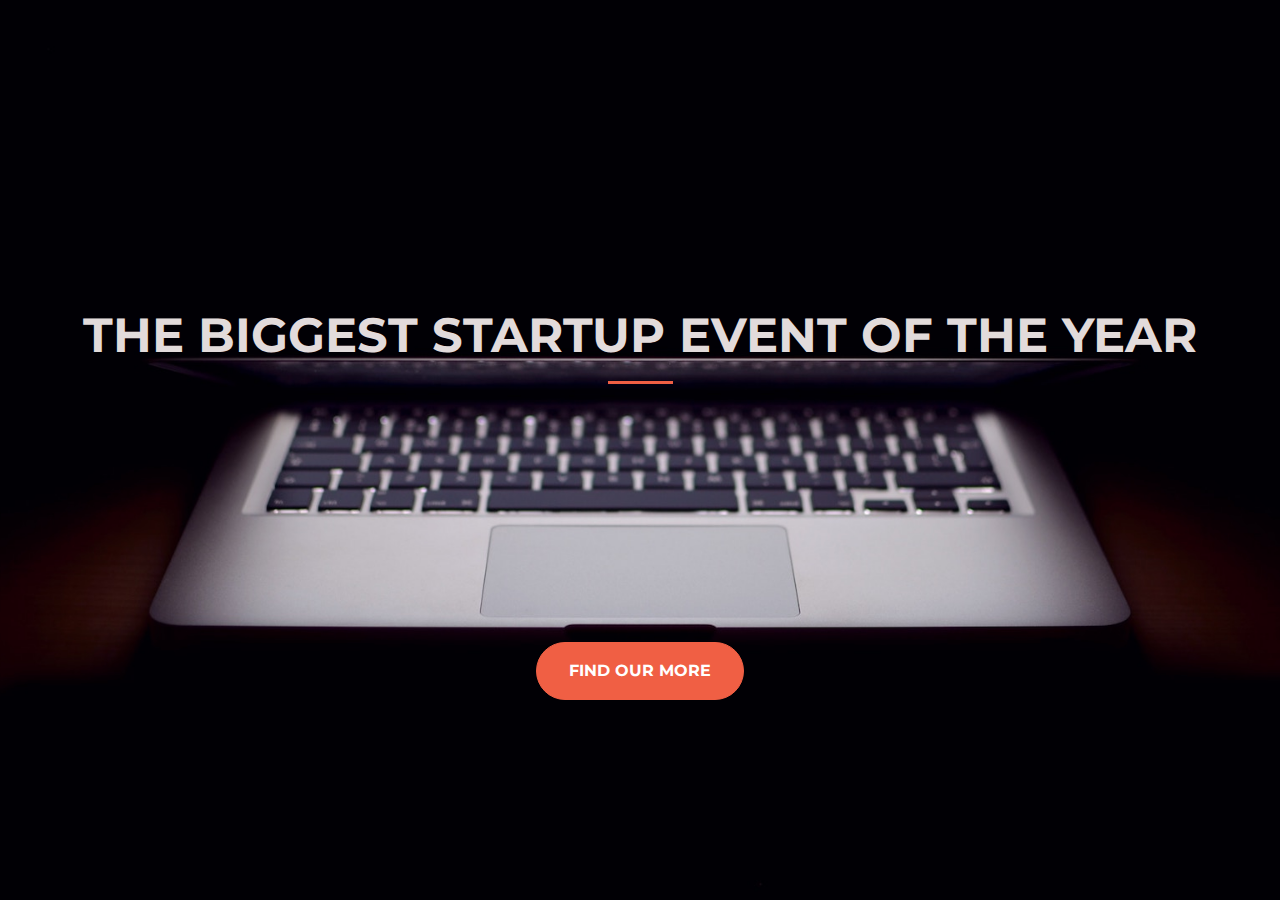
<file: index.html>
<!DOCTYPE html>
<html>
  <head>
    <title>Startup</title>
    
    <meta charset="utf-8">
    <meta name="viewport" content="width=device-width, initial-scale=1, shrink-to-fit=no">

    <!-- Google Fonts -->
    <link href="https://fonts.googleapis.com/css?family=Montserrat" rel="stylesheet">

    <!-- Bootstrap CSS from a CDN. This way you don't have to include the bootstrap file yourself -->
    <link rel="stylesheet" href="https://stackpath.bootstrapcdn.com/bootstrap/4.3.1/css/bootstrap.min.css" integrity="sha384-ggOyR0iXCbMQv3Xipma34MD+dH/1fQ784/j6cY/iJTQUOhcWr7x9JvoRxT2MZw1T" crossorigin="anonymous">
    
    <!-- Your own stylesheet -->
    <link rel="stylesheet" type="text/css" href="style.css">
  </head>
  <body>
    <div class="contenido">
      <div class="texto">
        <h1><strong>the biggest startup event of the year</strong></h1>
      </div>
      <hr>
      <div class="boton">
        <a href="https://mailchi.mp/d3e8918661c6/acuchillestudents"><button class="btn btn-primary btn-xl">Find our more</button></a>
      </div>
    </div>

    <script src="https://code.jquery.com/jquery-3.3.1.slim.min.js" integrity="sha384-q8i/X+965DzO0rT7abK41JStQIAqVgRVzpbzo5smXKp4YfRvH+8abtTE1Pi6jizo" crossorigin="anonymous"></script>
    <script src="https://cdnjs.cloudflare.com/ajax/libs/popper.js/1.14.7/umd/popper.min.js" integrity="sha384-UO2eT0CpHqdSJQ6hJty5KVphtPhzWj9WO1clHTMGa3JDZwrnQq4sF86dIHNDz0W1" crossorigin="anonymous"></script>
    <script src="https://stackpath.bootstrapcdn.com/bootstrap/4.3.1/js/bootstrap.min.js" integrity="sha384-JjSmVgyd0p3pXB1rRibZUAYoIIy6OrQ6VrjIEaFf/nJGzIxFDsf4x0xIM+B07jRM" crossorigin="anonymous"></script>
  </body>
</html>
</file>
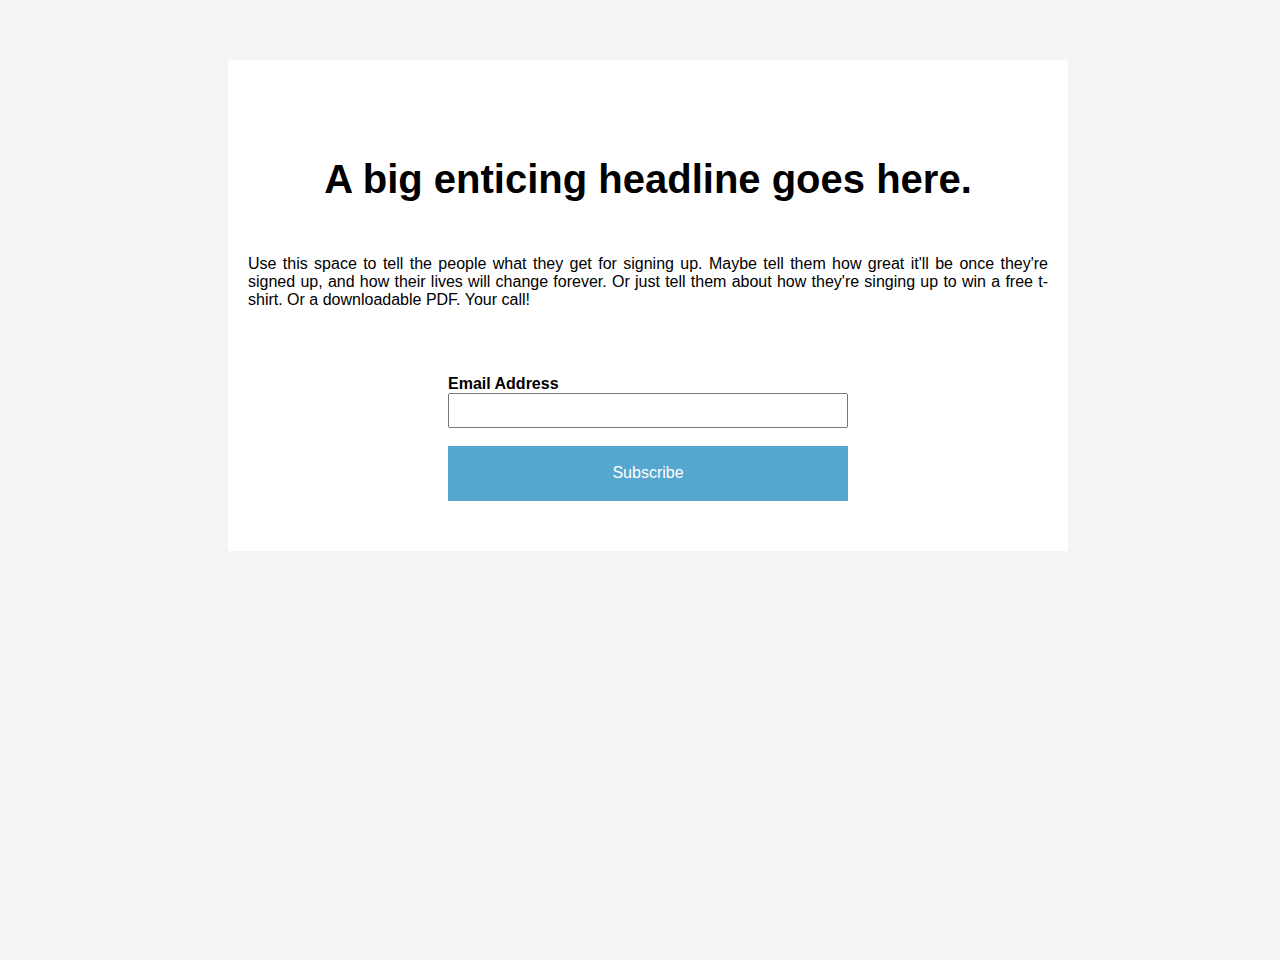
<file: form.html>
<!DOCTYPE html>
<html lang="en">
<head>
    <meta charset="UTF-8">
    <meta name="viewport" content="width=device-width, initial-scale=1.0">
    <meta http-equiv="X-UA-Compatible" content="ie=edge">
    <title>Formulario</title>
    <link href="https://fonts.googleapis.com/css?family=Montserrat" rel="stylesheet">
    <link rel="stylesheet" href="style2.css">
</head>
<body>
    <div class="fondo">
        <div class="titulo">
          <h1>A big enticing headline goes here.</h1>
        </div>

        <div class="texto">
            <p>Use this space to tell the people what they get for signing up. Maybe tell them how great it'll be once they're
            signed up, and how their lives will change forever. Or just tell them about how they're singing up to win a free 
            t-shirt. Or a downloadable PDF. Your call!
            </p>
        </div>

        <div class="cont_form">
            <form action="">
                <label for="nom_email"><strong>Email Address</strong></label>
                <input id="nom_email" class="email" type="email">
                <br> <br>
                <div class="enviar">Subscribe</div>
            </form>
        </div>
    </div>
</body>
</html>
</file>
<file: style.css>
body,
html {
  width: 100%;
  height: 100%;

  font-family: 'Montserrat', sans-serif;
  background: url(header.jpg) no-repeat center center fixed; 
  background-size: cover;
}

.texto{
  width: 100%;
  height: 365px;
  display: flex;
  align-items: flex-end;
}

h1{
  font-size: 3rem;
  margin: 0 auto;
  text-align: center;
  color: #e2dbdb;
  text-transform: uppercase;
}

hr{
  border-color: #F05F44;
  border-width: 3px;
  max-width: 65px;
}

.boton{
  width: 100%;
  height: 300px;
  display: flex;
  align-items: flex-end;
  justify-content: center;
}

/* .btn-primary{
  border-radius: 20px;
  background-color: orange;
  border-color: orange;
}

.btn-primary:hover{
  background-color: red;
  border-color: red;
} */

.btn{
  font-weight: 700;
  border-radius: 300px;
  text-transform: uppercase;
}

.btn-primary{
  background-color: #F05F44;
  border-color: #F05F44;
}

.btn-primary:hover{
  background-color: #ee4b08;
  border-color: #ee4b08;
  border-width: 4px;
}

.btn-xl{
  padding: 1rem 2rem;
}
</file>
<file: style2.css>
body, html{
    width: 100%;
    height: 100%;
    font-family: "Monserrat", sans-serif;
    background-color: #F5F4F6;
}

.fondo{
    width: 800px;
    margin: 0 auto;
    margin-top: 60px;
    background-color: white;
    padding: 70px 20px 50px 20px;
    display: flex;
    align-items: center;
    flex-direction: column;
}

h1{
    font-size: 2.5rem;
    font-weight: 800;
    text-align: center;
}

p{
    font-weight: 100;
}

.texto{
    text-align: justify;
    margin-top: 10px;
    margin-bottom: 50px;
}

.cont_form{
    width: 400px;
    
}

.email{
    width: 100%;
    height: 35px;
}

.enviar{
    width: 100%;
    height: 55px;
    background-color: #56A7D0;
    display: flex;
    justify-content: center;
    align-items: center;
    color: white;
}

input{
    box-sizing: border-box;
}
</file>
